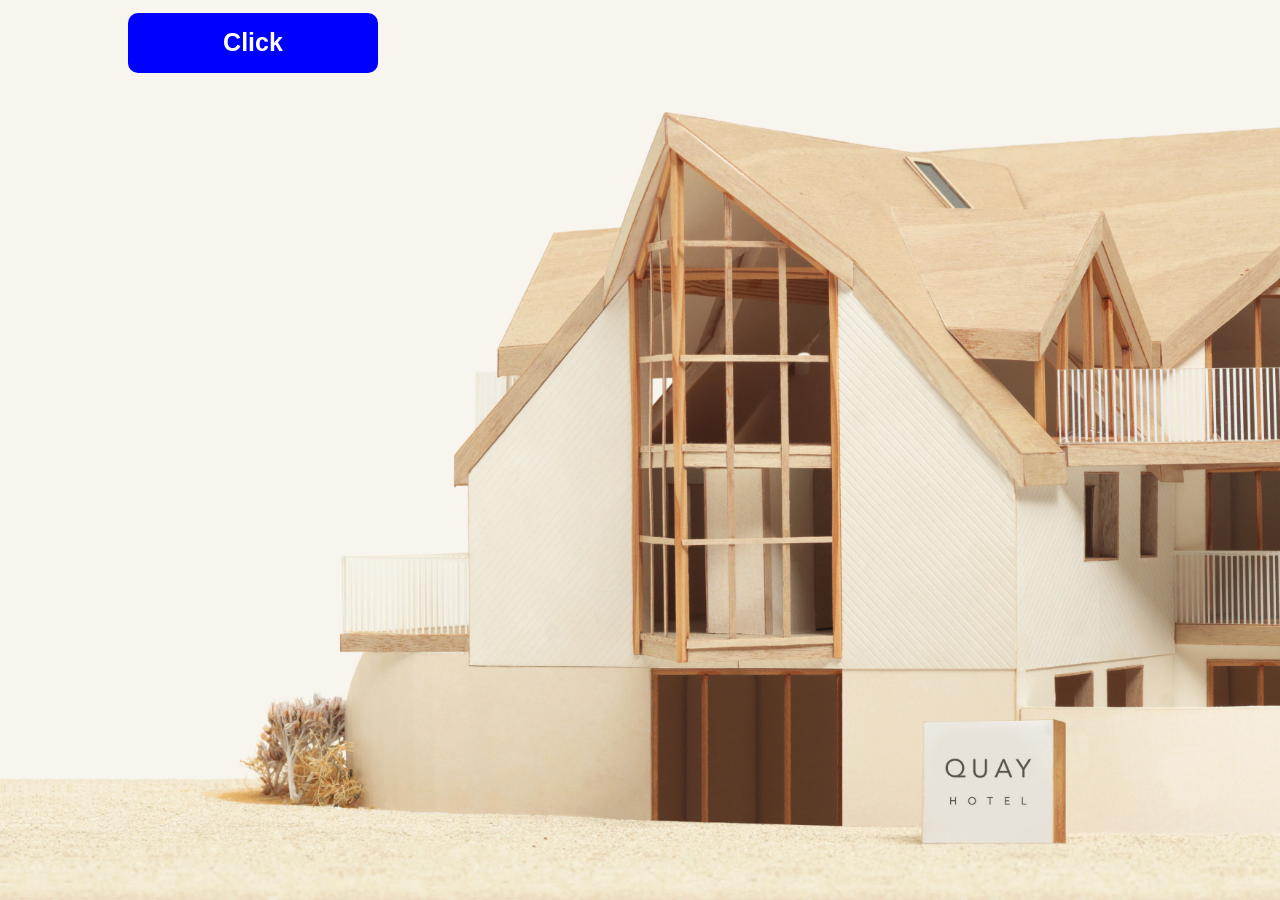
<file: add-content.html>
<!DOCTYPE html>
<html>
<head>
<title>Constructive &amp; Co. </title>
<link rel ="stylesheet" href="./css/c01.css"/>
</head>
<body>


<button id="click"> Click </button>


<script src="js/add-content.js"></script>
</body>
</html>
</file>
<file: css/c01.css>
/* CSS for adding content example */

@import url(http://fonts.googleapis.com/css?family=Open+Sans:800italic);

body { 
    font-family: "Courier New", Courier, monospace;
    background: url("../images/constructive-backdrop.jpg") no-repeat center center fixed; 
    -webkit-background-size: cover;
    -moz-background-size: cover;
    -o-background-size: cover;
    background-size: cover;
    margin: 0;
    padding: 0;}

h1, p {
    float: left;
    clear: left;
    width: 320px;
    background-color: #fff;
    color: #5a514c;
    text-align: center;}


h1 {
    margin: 50px 0 0 50px;
    height: 175px;
    background-image: url("../images/constructive-logo.gif");
    background-repeat: no-repeat;
    text-indent: -9999px;
    border-top: 1px solid #bcbdc0;
    border-left: 1px solid #bcbdc0;
    border-right: 1px solid #bcbdc0;}

h3 {
    margin:50px;
    padding: 25px;
    font-family: 'Open Sans', arial, sans-serif;
    font-size: 1.8em;
    font-style: italic;
    width:auto;
    border-radius: 50%;
    font-weight: 800;
    line-height: 0.80em;
    letter-spacing: -0.02em;
    text-transform: uppercase;
}

p {
    margin: 0 0 0 50px;
    padding: 30px 0 25px 0;
    font-weight: bold;
    text-align: center;
    border-right: 1px solid #bcbdc0;
    border-bottom: 1px solid #bcbdc0;
    border-left: 1px solid #bcbdc0;}

/* Border under box when you move script in the last example */
p + script + h3 {
    padding-bottom: 20px;
    border-bottom: 1px solid #bcbdc0;}

/* Fix for full-screen background image: Chrome on Android */
html{
    height:100%;
    min-height:100%;}
body{
    min-height:100%;
}

    span{
        color: red;
        text-decoration: underline;
    }


    button{
margin-top: 1%;
margin-left: 10%;
width: 250px;
height: 60px;
font-size: 25px;
font-weight: bold;
background-color: blue;
color: white;
border: none;
outline: none;
border-radius: 10px;
cursor: pointer;
    }
</file>
